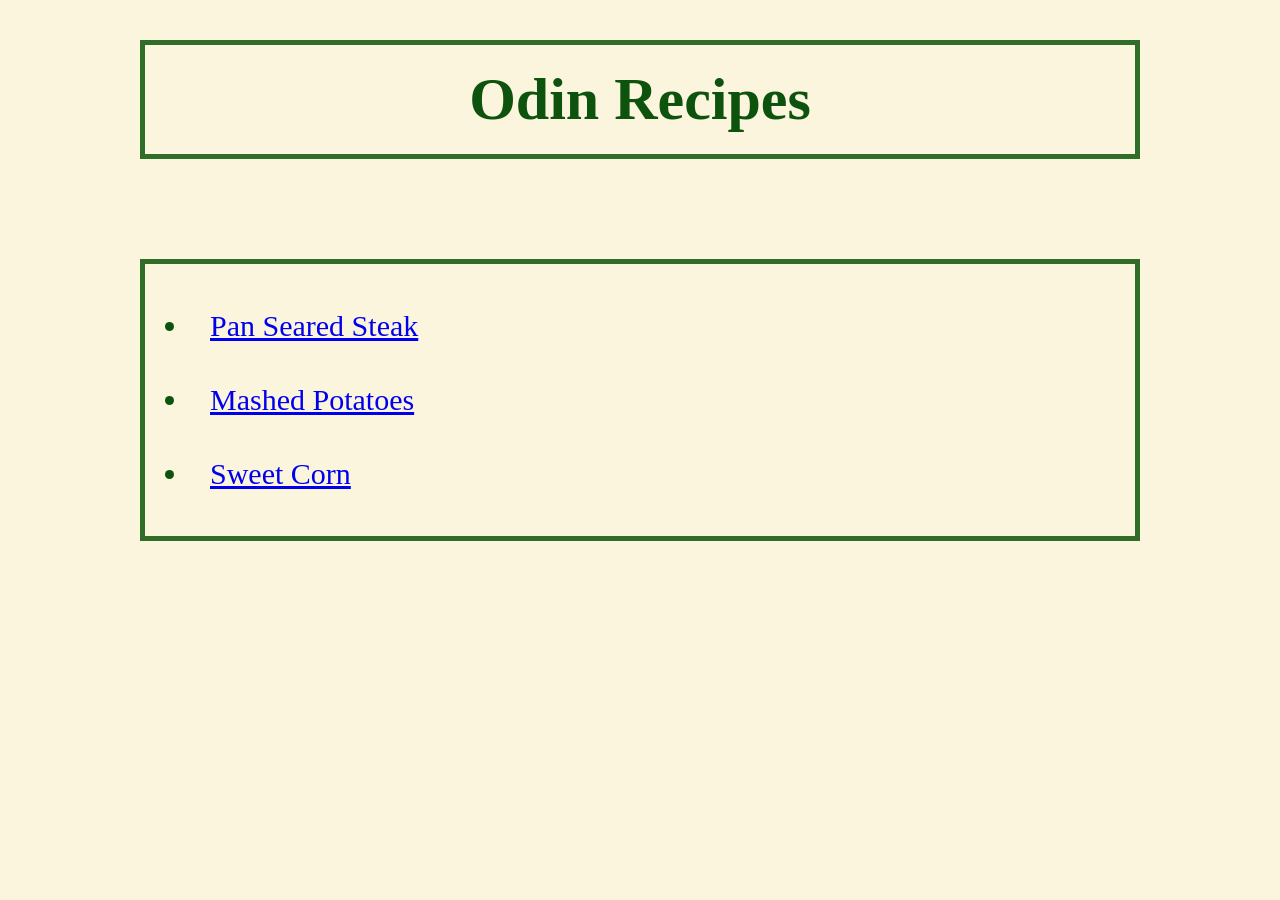
<file: index.html>
<!DOCTYPE html>
<html lang="en">
  <head>
    <meta charset="UTF-8">
    <link rel="stylesheet" href="./styles.css">
    <title>Home</title>
  </head>
  <body> 
    <h1>Odin Recipes</h1>
    <ul class="links">
      <li class="linkx"><a href="./recipes/steak.html">Pan Seared Steak</a></li>
      <li class="linkx"><a href="./recipes/mashed-potatoes.html">Mashed Potatoes</a></li>
      <li class="linkx"><a href="./recipes/sweet-corn.html">Sweet Corn</a></li>
    </ul>
  </body>
</html>
</file>
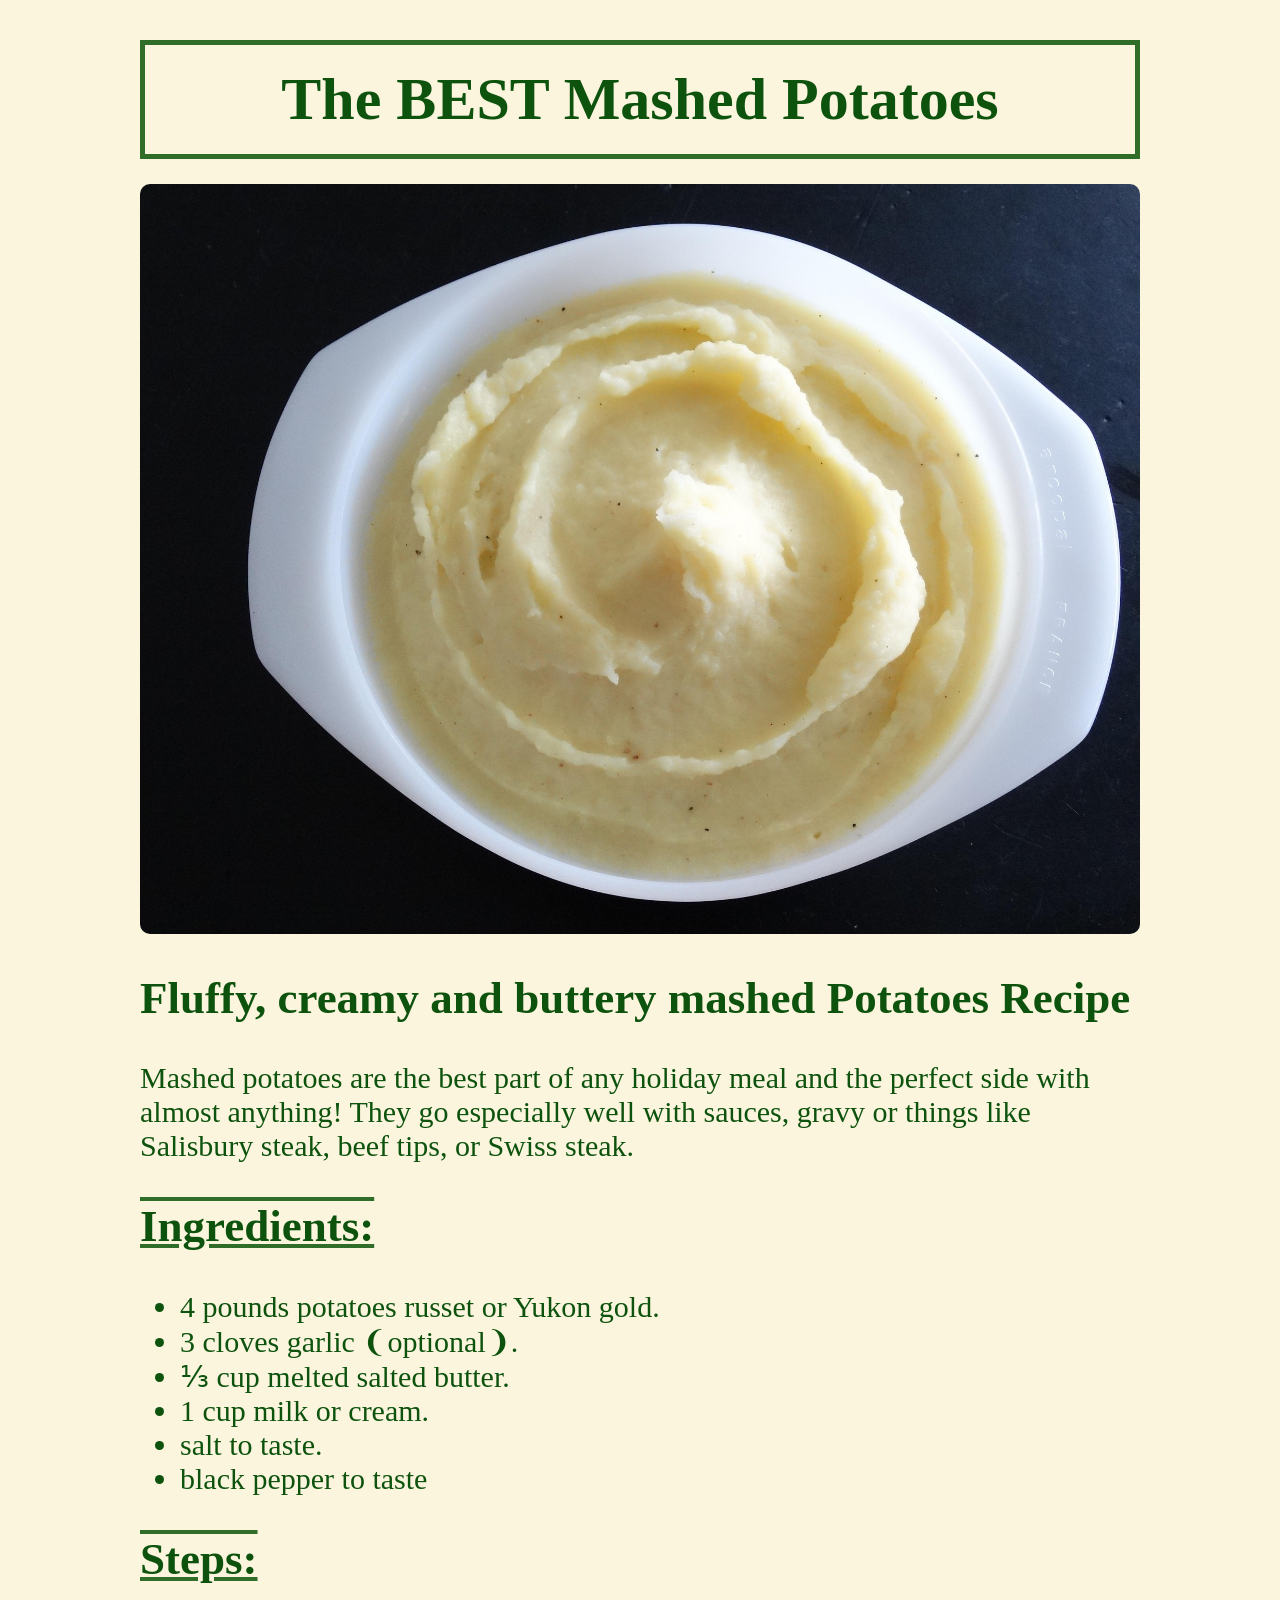
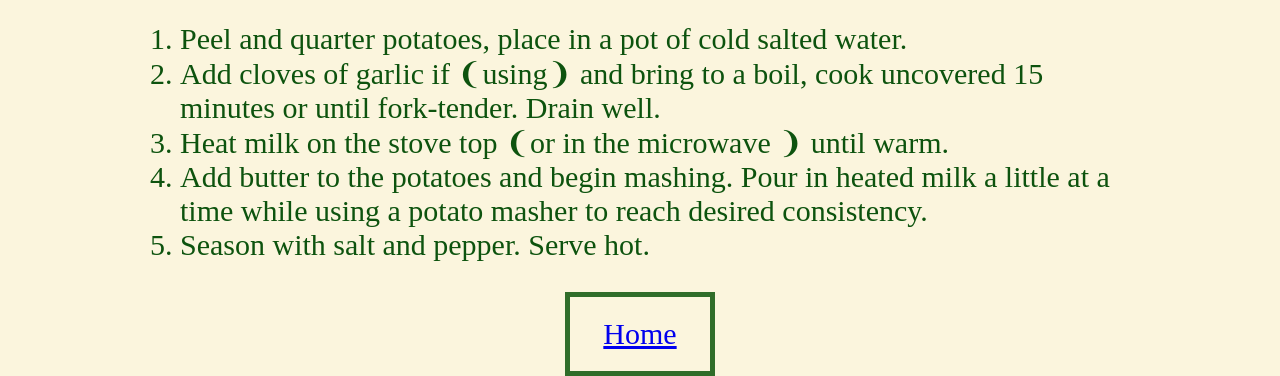
<file: recipes/mashed-potatoes.html>
<!DOCTYPE html>
<html lang="en">
  <head>
    <meta charset="UTF-8">
    <link rel="stylesheet" href="../styles.css">
    <title>Mashed Potatoes</title>
  </head>
  <body>
    <h1>The BEST Mashed Potatoes</h1>
    <img src="../images/mashed-potatos.jpg" alt="Creamy mashed potatoes">
    <h2>Fluffy, creamy and buttery mashed Potatoes Recipe</h2>
    <p>Mashed potatoes are the best part of any holiday meal and the perfect side with almost anything! They go especially well with sauces, gravy or things like Salisbury steak, beef tips, or Swiss steak.</p>
    <h2 class="line">Ingredients:</h2>
    <ul>
      <li>4 pounds potatoes russet or Yukon gold.</li>
      <li>3 cloves garlic &#10088;optional&#10089;.</li>
      <li>⅓ cup melted salted butter.</li>
      <li>1 cup milk or cream.</li>
      <li>salt to taste.</li>
      <li>black pepper to taste</li>
    </ul>
    <h2 class="line">Steps:</h2>
    <ol>
      <li>Peel and quarter potatoes, place in a pot of cold salted water.</li>
      <li>Add cloves of garlic if &#10088;using&#10089; and bring to a boil, cook uncovered 15 minutes or until fork-tender. Drain well.</li>
      <li>Heat milk on the stove top &#10088;or in the microwave &#10089; until warm.</li>
      <li>Add butter to the potatoes and begin mashing. Pour in heated milk a little at a time while using a potato masher to reach desired consistency.</li>
      <li>Season with salt and pepper. Serve hot.</li>
    </ol>
    <a class="home" href="../index.html">Home</a>
  </body>
</html>
</file>
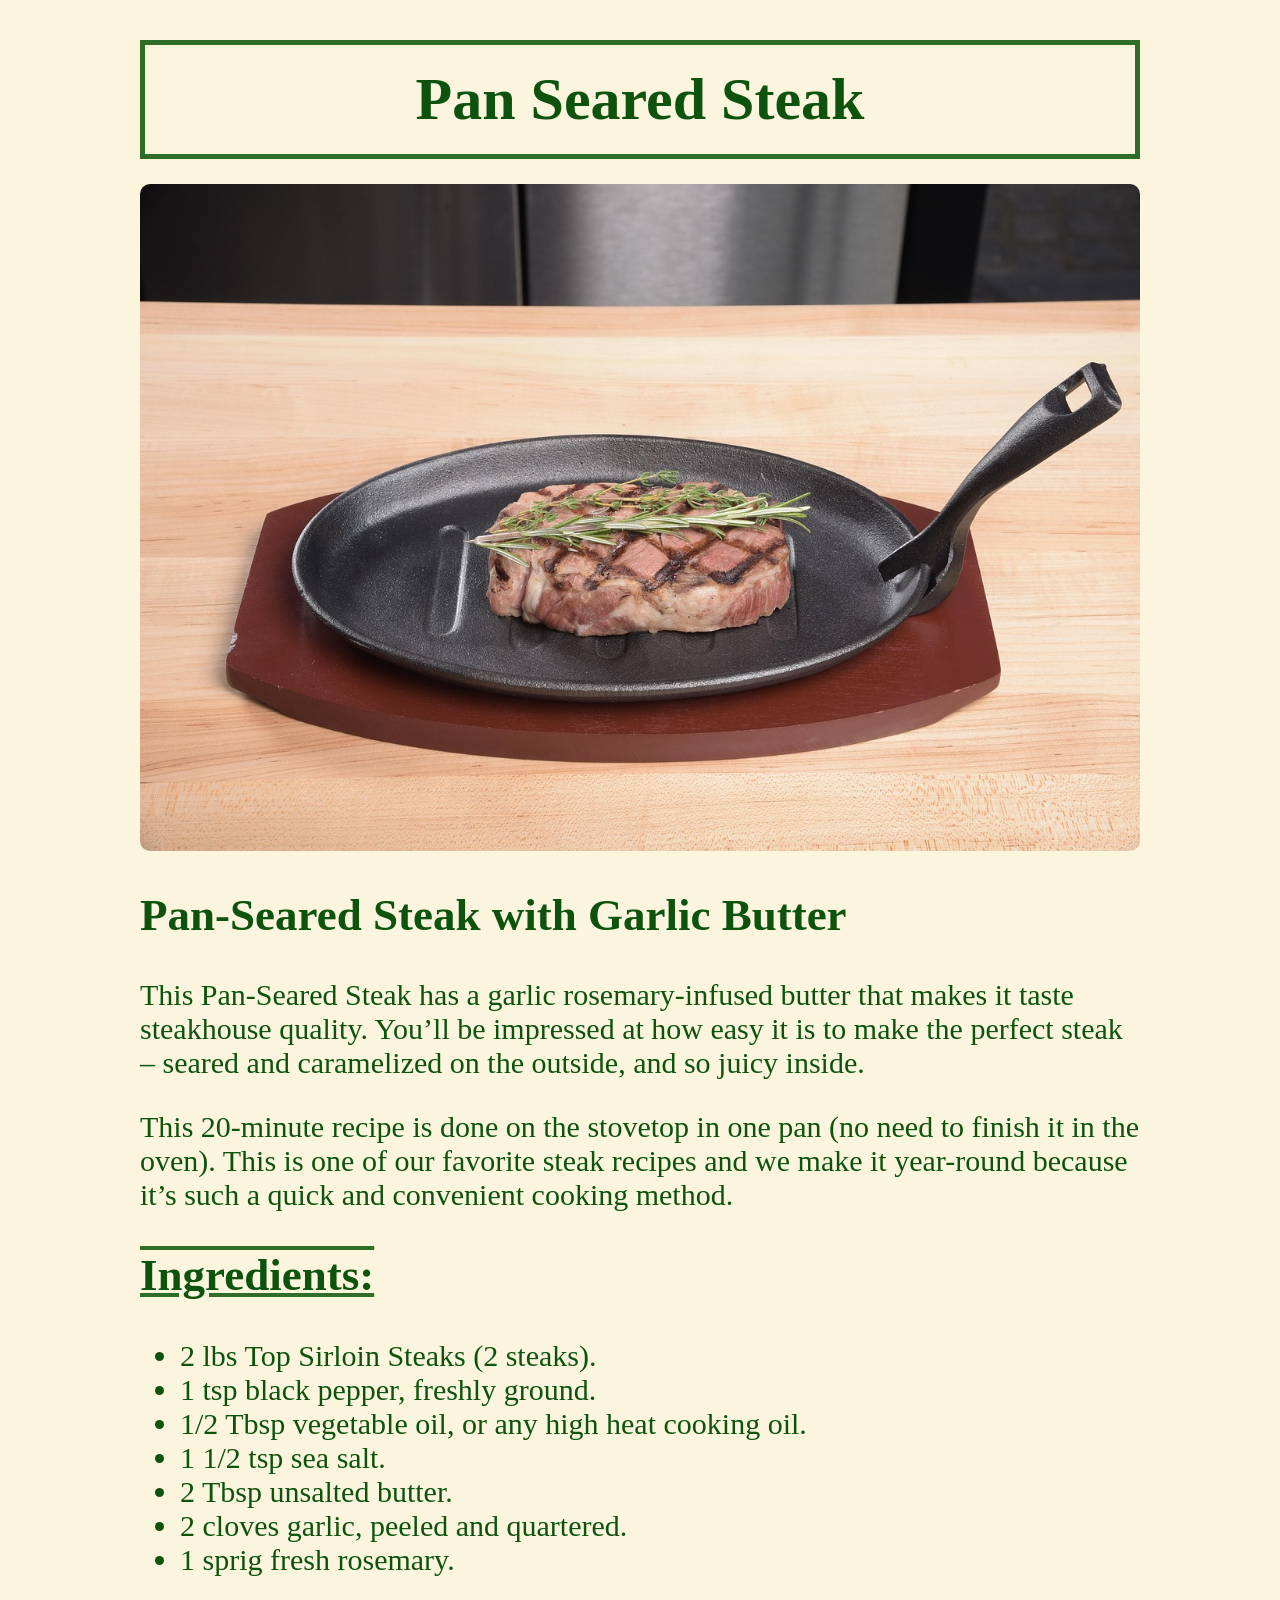
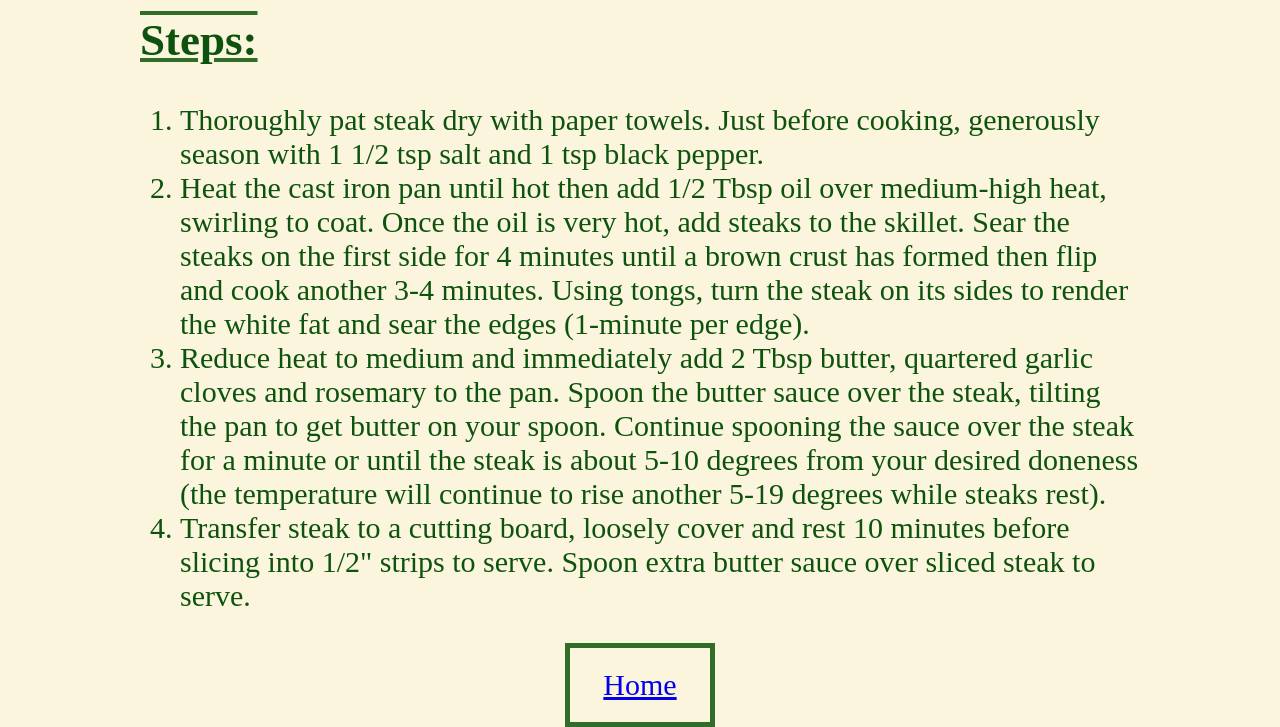
<file: recipes/steak.html>
<!DOCTYPE html>
<html lang="en">
  <head>
    <meta charset="UTF-8">
    <link rel="stylesheet" href="../styles.css">
    <title>Pan Seared Steak</title>
  </head>
  <body>
    <h1>Pan Seared Steak</h1>
    <img src="../images/pan-steak.jpg" alt="A cooked steak in cast-iron pan">
    <h2>Pan-Seared Steak with Garlic Butter</h2>
    <p>This Pan-Seared Steak has a garlic rosemary-infused butter that makes it taste steakhouse quality. You’ll be impressed at how easy it is to make the perfect steak – seared and caramelized on the outside, and so juicy inside.</p>
    <p>This 20-minute recipe is done on the stovetop in one pan (no need to finish it in the oven). This is one of our favorite steak recipes and we make it year-round because it’s such a quick and convenient cooking method. </p>
    <h2 class="line">Ingredients:</h2>
    <ul>
      <li>2 lbs Top Sirloin Steaks (2 steaks).</li>
      <li>1 tsp black pepper, freshly ground.</li>
      <li>1/2 Tbsp vegetable oil, or any high heat cooking oil.</li>
      <li>1 1/2 tsp sea salt.</li>
      <li>2 Tbsp unsalted butter.</li>
      <li>2 cloves garlic, peeled and quartered.</li>
      <li>1 sprig fresh rosemary.</li>
    </ul>
    <h2 class="line">Steps:</h2>
    <ol>
      <li>Thoroughly pat steak dry with paper towels. Just before cooking, generously season with 1 1/2 tsp salt and 1 tsp black pepper.</li>
      <li>Heat the cast iron pan until hot then add 1/2 Tbsp oil over medium-high heat, swirling to coat. Once the oil is very hot, add steaks to the skillet. Sear the steaks on the first side for 4 minutes until a brown crust has formed then flip and cook another 3-4 minutes. Using tongs, turn the steak on its sides to render the white fat and sear the edges (1-minute per edge).</li>
      <li>Reduce heat to medium and immediately add 2 Tbsp butter, quartered garlic cloves and rosemary to the pan. Spoon the butter sauce over the steak, tilting the pan to get butter on your spoon. Continue spooning the sauce over the steak for a minute or until the steak is about 5-10 degrees from your desired doneness (the temperature will continue to rise another 5-19 degrees while steaks rest).</li>
      <li>Transfer steak to a cutting board, loosely cover and rest 10 minutes before slicing into 1/2" strips to serve. Spoon extra butter sauce over sliced steak to serve.</li>
    </ol>
    <a class="home" href="../index.html">Home</a>
  </body>
</html>
</file>
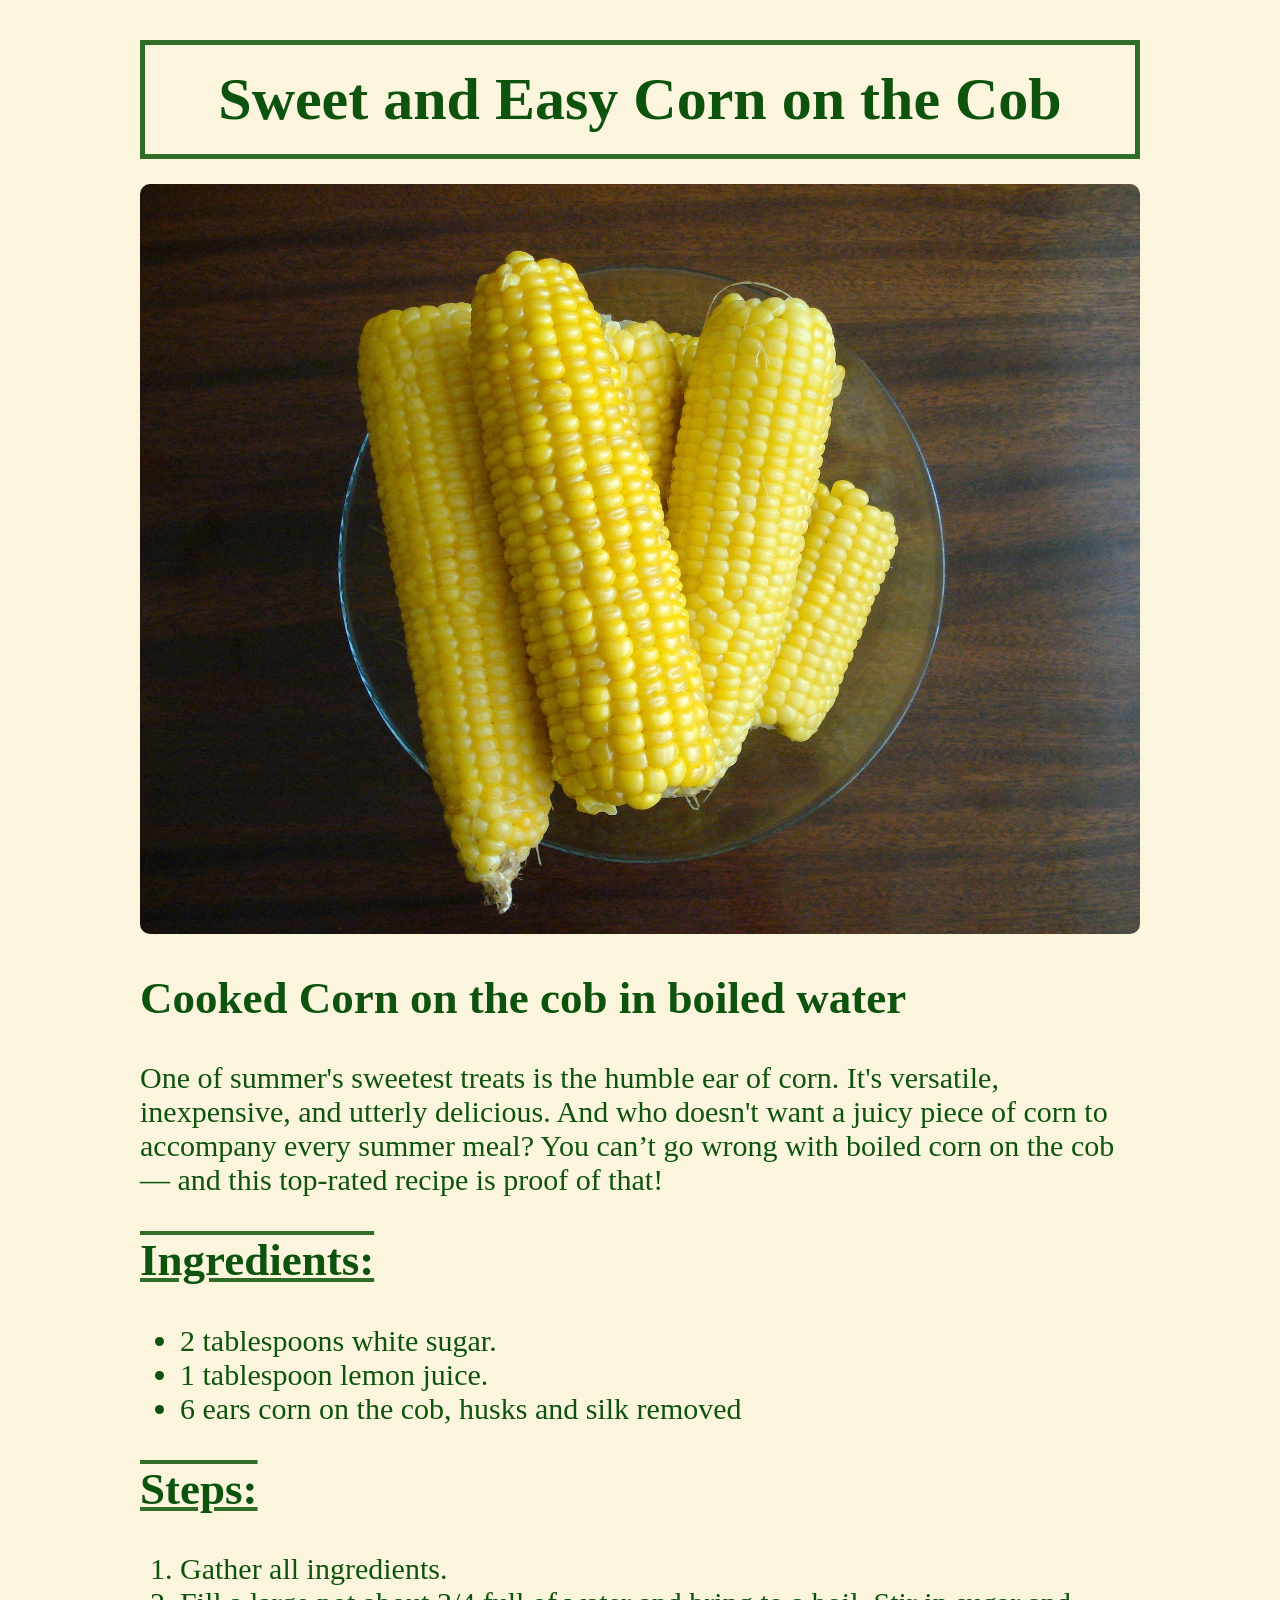
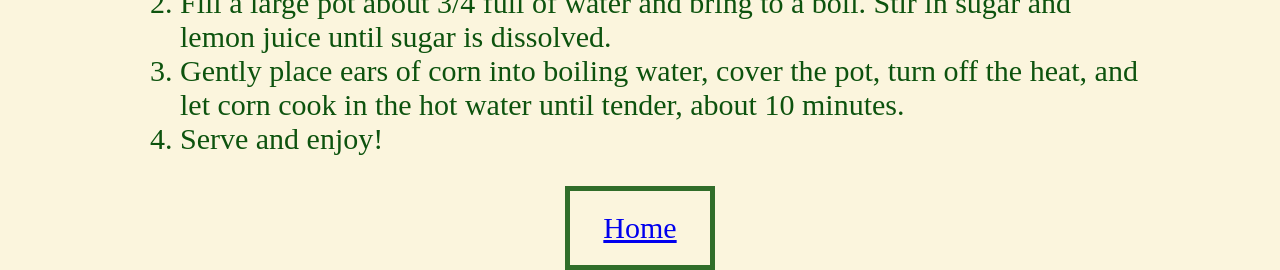
<file: recipes/sweet-corn.html>
<!DOCTYPE html>
<html lang="en">
  <head>
    <meta charset="UTF-8">
    <link rel="stylesheet" href="../styles.css">
    <title>Sweet Corn</title>
  </head>
  <body>
    <h1>Sweet and Easy Corn on the Cob</h1> 
    <img src="../images/sweet-corn.jpg" alt="A plate has yellow sweet corn on the cobs">
    <h2>Cooked Corn on the cob in boiled water</h2>
    <p>One of summer's sweetest treats is the humble ear of corn. It's versatile, inexpensive, and utterly delicious. And who doesn't want a juicy piece of corn to accompany every summer meal? You can’t go wrong with boiled corn on the cob — and this top-rated recipe is proof of that! </p>
    <h2 class="line">Ingredients:</h2>
    <ul>
      <li>2 tablespoons white sugar.</li>
      <li>1 tablespoon lemon juice.</li>
      <li>6 ears corn on the cob, husks and silk removed</li>
    </ul>
    <h2 class="line">Steps:</h2>
    <ol>
      <li>Gather all ingredients.</li>
      <li>Fill a large pot about 3/4 full of water and bring to a boil. Stir in sugar and lemon juice until sugar is dissolved.</li>
      <li>Gently place ears of corn into boiling water, cover the pot, turn off the heat, and let corn cook in the hot water until tender, about 10 minutes.</li>
      <li>Serve and enjoy!</li>
    </ol>
    <a class="home" href="../index.html">Home</a>
  </body>
</html>
</file>
<file: styles.css>
* {
box-sizing: border-box;
}

body {
  background-color: #FBF5DD;
  color: #0D530E;
  font-family: Georgia, 'Times New Roman', Times, serif;
  font-size: 30px;
  width: 1000px;
  margin: 0px auto;
}

h1 {
  border: 5px solid #306D29;
  padding: 20px;
  margin-bottom: 25px;
  text-align: center;
  width: 1000px;
}

.links {
  border: 5px solid #306D29;
  padding: 25px;
  margin-top: 100px;
}

.linkx {
  padding: 20px;
  margin-left: 20px;
}

img {
  width: 1000px;
  margin: 0px auto;
  border-radius: 10px;
  display: block;
}

.line {
  text-decoration-line: underline overline;
  text-decoration-color: #306D29;
} 

.home {
  display: block;
  width: 150px;
  margin: 0px auto;
  padding: 20px;
  border: 5px solid #306D29;
  text-align: center;
}
</file>
